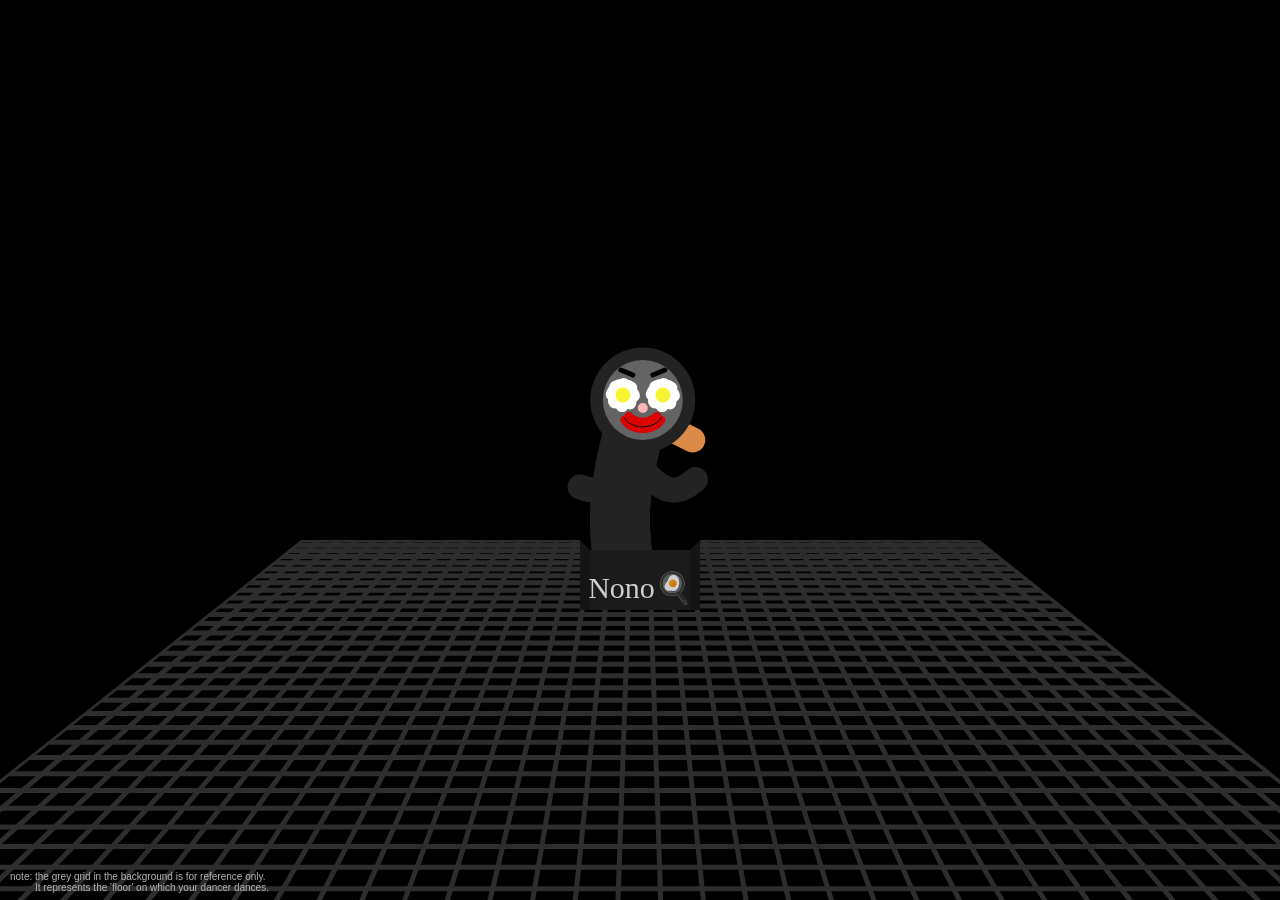
<file: object-dancers/index.html>
<!DOCTYPE html>
<html lang="en">

<head>
  <meta charset="utf-8" />
  <meta name="viewport" content="width=device-width, initial-scale=1.0">

  <title>CCLab | Object Dancer</title>

  <link rel="stylesheet" type="text/css" href="style.css">

  <script src="lib/p5.js"></script>
  <script src="lib/p5.sound.js"></script>
  <script src="js/floor.js"></script>
</head>

<body>
  <!-- the following div will contain the p5 canvas. -->
  <div id="p5-canvas-container">
    <!-- p5 canvas will be appended here. -->
  </div>

  <!-- the script tag below should always be at the bottom, right before the closing body tag -->
  <script src="sketch.js"></script>
</body>

</html>
</file>
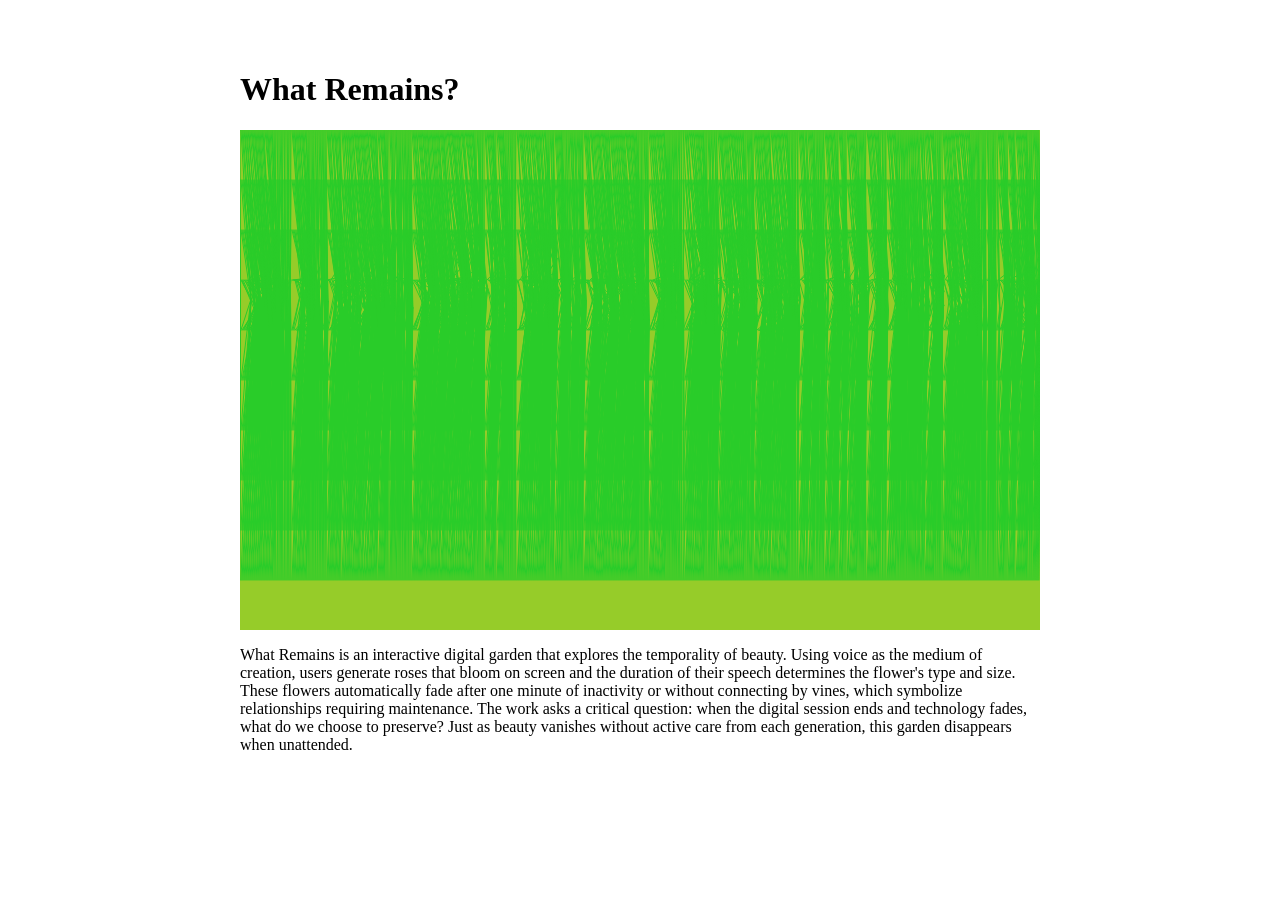
<file: project-b-protype/index.html>
<!DOCTYPE html>
<html lang="en">

<head>
  <meta charset="utf-8" />
  <meta name="viewport" content="width=device-width, initial-scale=1.0">

  <title>CCLab Project</title>

  <link rel="stylesheet" type="text/css" href="style.css">

  <script src="lib/p5.js"></script>
  <script src="lib/p5.sound.js"></script>

  <!-- Alternatively, you can import the library via CDN (Content Delivery Network). -->
  <!-- <script src="https://cdnjs.cloudflare.com/ajax/libs/p5.js/1.11.3/p5.js"></script> -->
  <!-- <script src="https://cdnjs.cloudflare.com/ajax/libs/p5.js/1.11.3/addons/p5.sound.js"></script> -->
</head>

<body>

  <div class="main-wrapper">
    <h1>What Remains?</h1>

    <!-- the following div will contain the p5 canvas. -->
    <div id="p5-canvas-container">
      <!-- p5 canvas will be appended here. -->
    </div>

    <p>What Remains is an interactive digital garden that explores the temporality of beauty. Using voice as the medium of creation, users generate roses that bloom on screen and the duration of their speech determines the flower's type and size. These flowers automatically fade after one minute of inactivity or without connecting by vines, which symbolize relationships requiring maintenance. The work asks a critical question: when the digital session ends and technology fades, what do we choose to preserve? Just as beauty vanishes without active care from each generation, this garden disappears when unattended.
</p>
  </div>

  <!-- the script tag below should always be at the bottom, right before the closing body tag -->
  <script src="flower.js"></script>
  <script src="flower1.js"></script>
  <script src="flower2.js"></script>
  <script src="note.js"></script>
  <script src="sketch.js"></script>
</body>

</html>
</file>
<file: object-dancers/style.css>
html,
body {
  margin: 0;
  padding: 0;
}

canvas {
  display: block;
}

.main-wrapper {
  max-width: 800px;
  margin: 0 auto;
  padding: 50px 0;
}
</file>
<file: project-b-protype/style.css>
html,
body {
  margin: 0;
  padding: 0;
}

canvas {
  display: block;
}

.main-wrapper {
  max-width: 800px;
  margin: 0 auto;
  padding: 50px 0;
}
</file>
